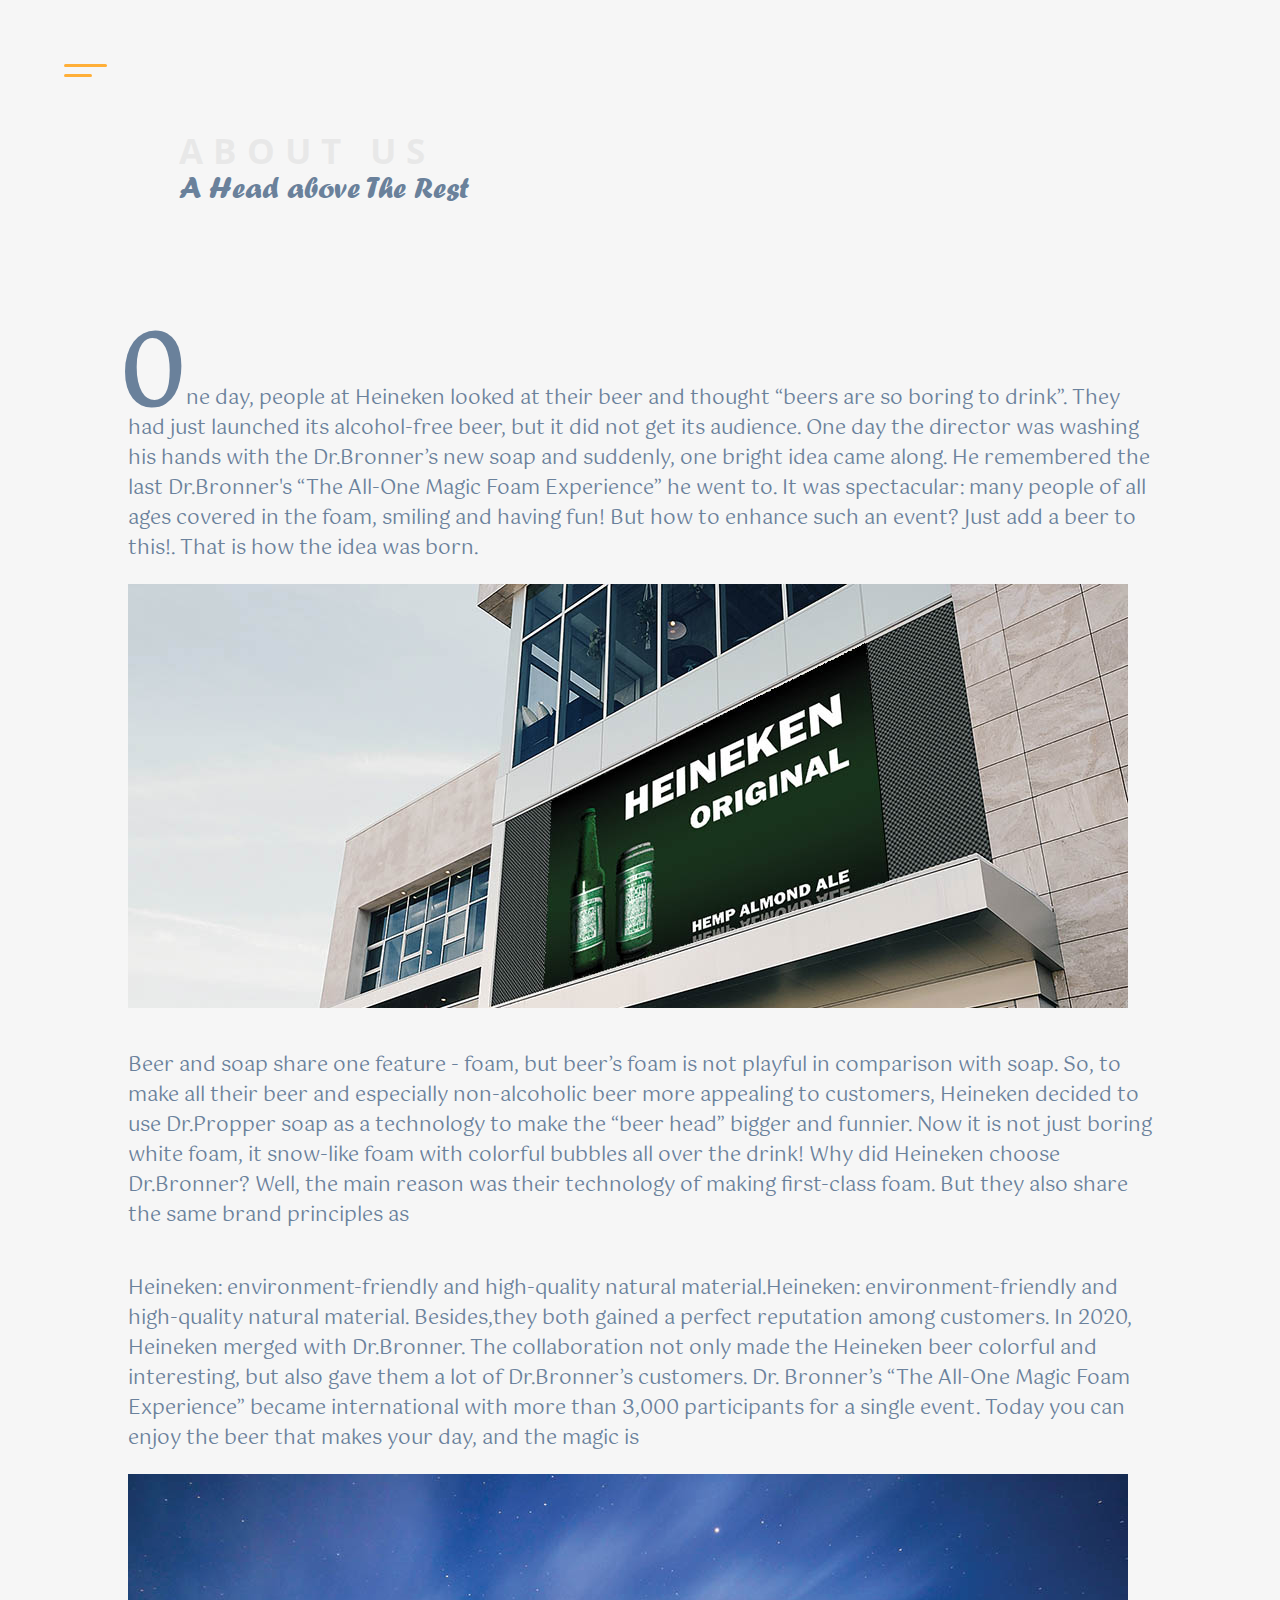
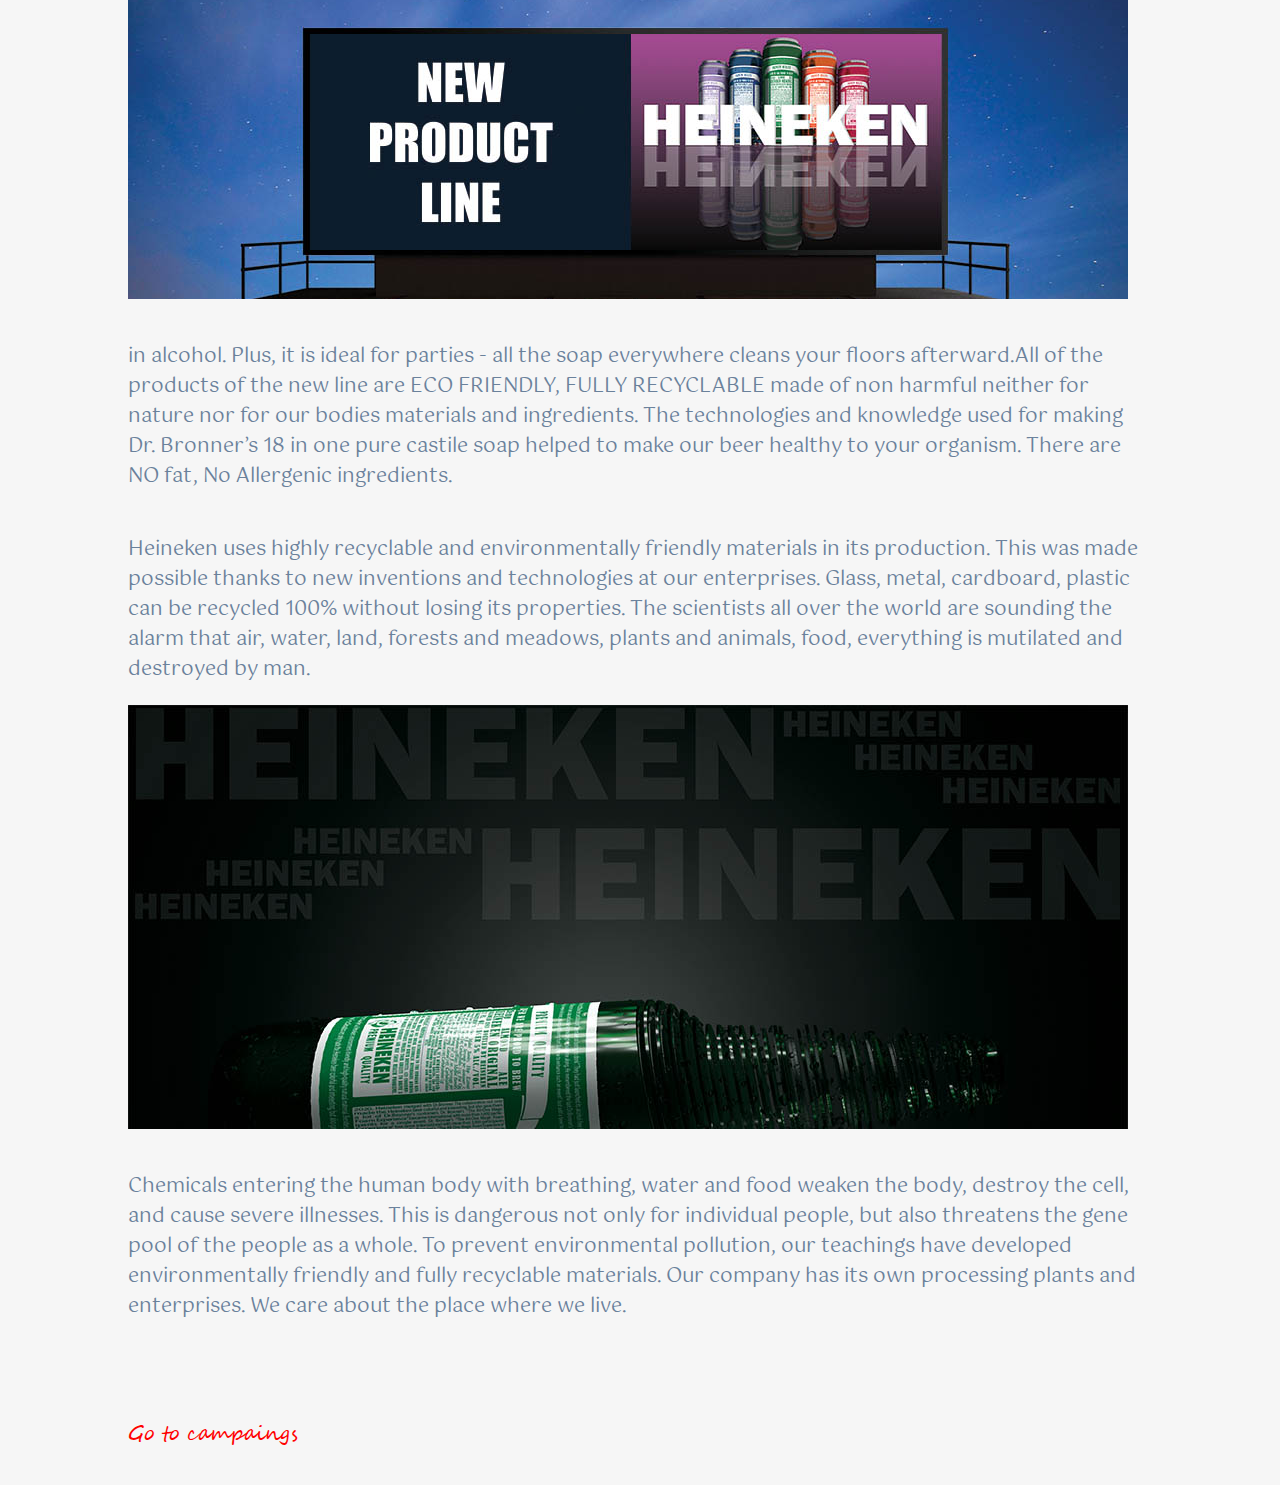
<file: about.html>
<!DOCTYPE html>
<html lang="en">
<head>
    <meta charset="utf-8">
    <meta http-equiv="x-ua-compatible" content="ie=edge">
    <meta name="viewport" content="width=device-width, initial-scale=1.0">
    <title>Heineken</title>
    <link href="css/reset.css" rel="stylesheet" type="text/css">
    <link rel="stylesheet" href="css/about.css">
    <link rel="stylesheet" href="css/menu.css">
    <link href="https://fonts.googleapis.com/css2?family=Martel:wght@200;400&amp;display=swap" rel="stylesheet">
  </head>
  <body>

    <section class="menu">
        <nav>
            <h2 class="hide">Navigation</h2>
            <ul>
              <li><a href="index.html">HOME</a></li>
              <li><a href="product_page.html">BEER</a></li>
              <li><a href="about.html">ABOUT</a></li>
              <li><a href="campaings.html">CAMPAINGS</a></li>
              <li><a href="contact.html">CONTACT</a></li>
            </ul>
          </nav>
      </section>

  <div id="menu">
      <svg xmlns="http://www.w3.org/2000/svg" width="53" height="13" viewBox="0 0 53 13">
              <line id="Line_1" data-name="Line 1" x2="40" transform="translate(1.5 1.5)" fill="none" stroke="#ffaf38" stroke-linecap="round" stroke-width="3"></line>
              <line id="Line_2" data-name="Line 2" x2="25" transform="translate(1.5 11.5)" fill="none" stroke="#ffaf38" stroke-linecap="round" stroke-width="3"></line>
      </svg>
  </div>

    <section class="slide two">
      <div class="article collections">
       <h2 class="ghosted"> About Us </h2>
        <p> A Head above The Rest </p>
      </div>

      <div class="text_block text_block_one">
        <p> <span>0</span>ne day, people at Heineken looked at their beer and thought “beers are so boring to drink”. They had just launched its alcohol-free beer, but it did not get its audience. One day the director was washing his hands with the Dr.Bronner’s new soap and suddenly, one bright idea came along. He remembered the last Dr.Bronner's “The All-One Magic Foam Experience” he went to. It was spectacular: many people of all ages covered in the foam, smiling and having fun! But how to enhance such an event? Just add a beer to this!. That is how the idea was born.</p>
      </div>

      <div class="art_img_wrapper"> <img src="img/office.jpg">
      </div>

      <div class="text_block text_block_two">
        <p style="
    /* padding: 23px 0; */
    padding-top: 23px;
">
        Beer and soap share one feature - foam, but beer’s foam is not playful in comparison with soap. So, to make all their beer and especially non-alcoholic beer more appealing to customers, Heineken decided to use Dr.Propper soap as a technology to make the “beer head” bigger and funnier. Now it is not just boring white foam, it snow-like foam with colorful bubbles all over the drink! Why did Heineken choose Dr.Bronner? Well, the main reason was their technology of making first-class foam. But they also share the same brand principles as  </p>
      </div><div class="text_block text_block_three">
        <p style="
    /* padding: 15px 0; */
    padding-top: 23px;
">
       Heineken: environment-friendly and high-quality natural material.Heineken: environment-friendly and high-quality natural material. Besides,they both gained a perfect reputation among customers. 
In 2020, Heineken merged with Dr.Bronner. The collaboration not only made the Heineken beer colorful and interesting, but also gave them a lot of Dr.Bronner’s customers. Dr. Bronner’s  “The All-One Magic Foam Experience” became international with more than 3,000 participants for a single event. 
Today you can enjoy the beer that makes your day, and the magic is </p>
      </div>

      <div class="image_two"> <img src="img/banner.jpg">
      </div>

      <div class="text_block text_block_four">
        <p style="
    /* padding: 15px 0; */
    padding-top: 23px;
">
        in alcohol. Plus, it is ideal for parties - all the soap everywhere cleans your floors afterward.All of the products of the new line are ECO FRIENDLY, FULLY RECYCLABLE made of non harmful neither for nature nor for our bodies materials and ingredients. The technologies and knowledge used for making Dr. Bronner’s 18 in one pure castile soap helped to make our beer healthy to your organism. There are NO fat,  No Allergenic ingredients. </p>
      </div>
      <div class="text_block text_block_five">
        <p style="
    /* padding: 15px 0; */
    padding-top: 23px;
">
        Heineken uses highly recyclable and environmentally friendly materials in its production.  This was made possible thanks to new inventions and technologies at our enterprises. Glass, metal, cardboard, plastic can be recycled 100% without losing its properties. The scientists all over the world are sounding the alarm that air, water, land, forests and meadows, plants and animals, food, everything is mutilated and destroyed by man.</p>
      </div>
      <div class="text_block text_block_six">
        <p style="
    /* padding: 15px 0; */
    padding-top: 23px;
">
        Chemicals entering the human body with breathing, water and food weaken the body, destroy the cell, and cause severe illnesses.  This is dangerous not only for individual people, but also threatens the gene pool of the people as a whole. To prevent environmental pollution, our teachings have developed environmentally friendly and fully recyclable materials.  Our company has its own processing plants and enterprises. We care about the place where we live. </p>
      </div>

      <div class="image_three"> <img src="img/mainPromoImg.jpg">
      </div>

      <div class="button"> <a href="campaings.html"> Go to campaings </a> </div>
    </section>

    <script src="js/menu.js"></script>
  

</body></html>
</file>
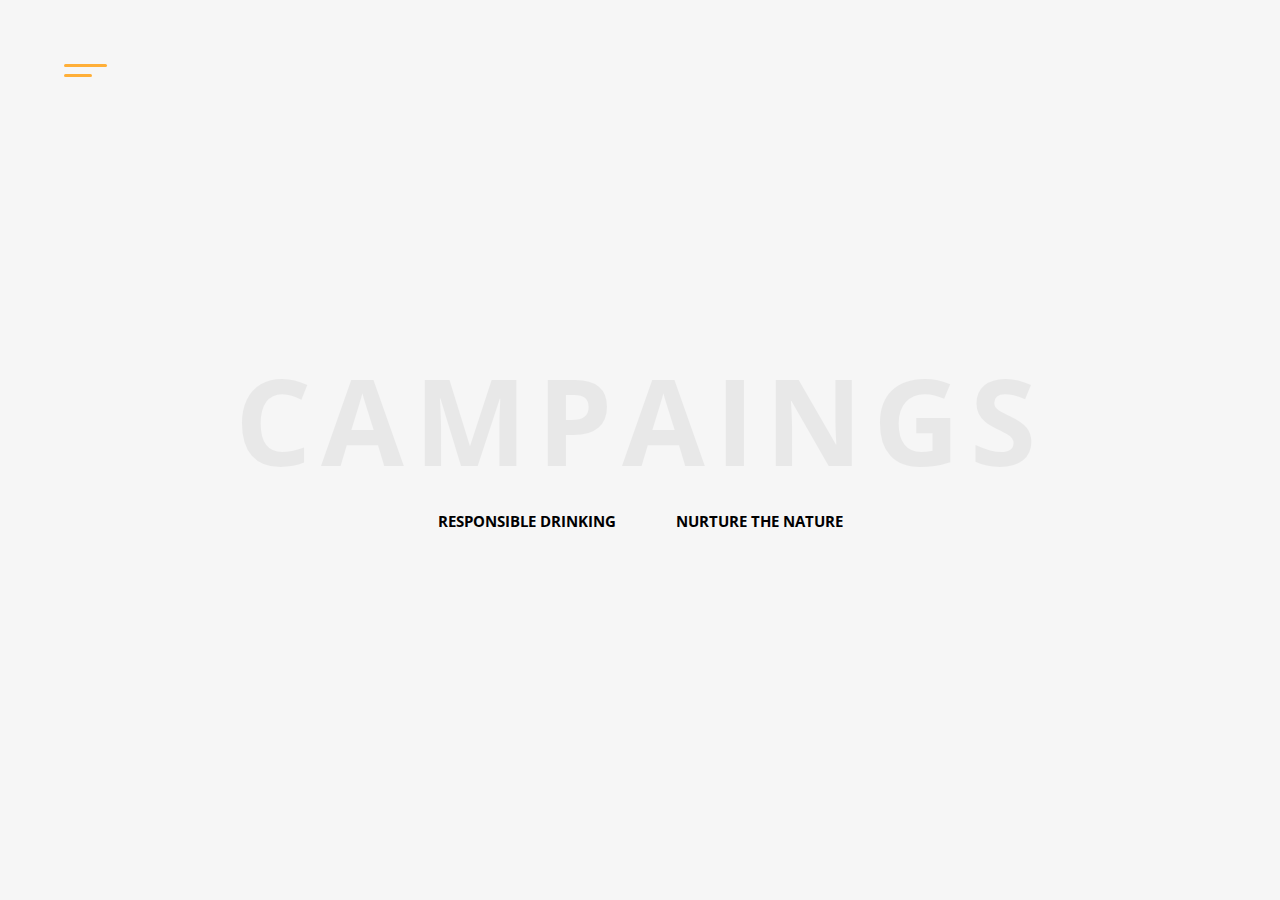
<file: campaings.html>
<!DOCTYPE html>
<html lang="en">
<head>
    <meta charset="utf-8">
    <meta http-equiv="x-ua-compatible" content="ie=edge">
    <meta name="viewport" content="width=device-width, initial-scale=1.0">
    <title>Heineken</title>
    <link href="css/reset.css" rel="stylesheet" type="text/css">
    <link rel="stylesheet" href="css/menu.css">
    <link rel="stylesheet" href="css/campaings.css">
    <link href="https://fonts.googleapis.com/css2?family=Martel:wght@200;400&amp;display=swap" rel="stylesheet">
  </head>
  <body>
<h2 class="hide">Campaings Page</h2>
    <section class="menu">
        <h2 class="hide">Menu</h2>
        <nav>
            <h2 class="hide">Navigation</h2>
            <ul>
              <li><a href="index.html">HOME</a></li>
              <li><a href="product_page.html">BEER</a></li>
              <li><a href="about.html">ABOUT</a></li>
              <li><a href="campaings.html">CAMPAINGS</a></li>
              <li><a href="contact.html">CONTACT</a></li>
            </ul>
          </nav>
      </section>

    <div id="menu">
        <svg xmlns="http://www.w3.org/2000/svg" width="53" height="13" viewBox="0 0 53 13">
                <line id="Line_1" data-name="Line 1" x2="40" transform="translate(1.5 1.5)" fill="none" stroke="#ffaf38" stroke-linecap="round" stroke-width="3"></line>
                <line id="Line_2" data-name="Line 2" x2="25" transform="translate(1.5 11.5)" fill="none" stroke="#ffaf38" stroke-linecap="round" stroke-width="3"></line>
        </svg>
    </div>

    <div id="mainContentWrapper">
    <section class="scroll slide one">
      <div class="article collections">
       <h2 class="ghosted"> Campaings </h2>
        <div class="campaings_links">
           <div class="button" data-camptype="drinkingCamp"> <a> Responsible Drinking</a> </div>
            <div class="button" data-camptype="natureCamp"> <a> Nurture the nature </a> </div>
        </div>
        <img class="follow" src="img/drinkingCamp.jpg" width="256px" height="256px">
      </div>
    </section>

    <section class="slide scroll two drinkingCamp " >
      <h2> NO HARM POLICY </h2>
      <div class="drinkingArticle col1">
        <p> Every person needs to know what to drink in accordance with the law.  In this case, there is a risk not only to friends and relatives, but also to yourself.  You need to know how to drink in response - you will need to prepare a plan, find out your norm. We believe that responsible alcohol drinking can be a meaningful part We provide consumers with information and tools to make an informed choice in </p>
      </div>
      <div class="drinkingArticle col2">
        <p> favor of alcohol consumption or refusalTo drink responsibly we advise you to to eat well. Bread with butter, nuts or oatmeal.  These products envelop the walls of the stomach and interfere with the absorption of alcohol.of a balanced lifestyle, and we encourage people to be responsible for the product.Do not mix drinks or lower degrees, It’s best to choose one familiar drink.  Exotic combinations  </p>
      </div>
      <div class="drinkingImageWrapper"><img src="img/drinkPolicy.jpg"></div>
      <div class="drinkingArticle col3">
        <p> of hot liquids may excite the imagination, but at the same time they have unpredictable effects.Do not drink carbonated liquids.Bubbles accelerate the delivery of alcohol to the brain.  Do not mix beer and champagne. It is better to stretch the pleasure!  </p>
      </div>
    </section>

    <section class="slide scroll three natureCamp">
            <h2 >LOVE THE NATURE </h2>
            <div class="natureArticle col3">
              <p>destroyed by man.  Chemicals entering the human body with breathing, water and food weaken the body, destroy the cell, and cause severe illnesses.  This is dangerous not only for individual people, but also threatens the gene pool of the people as a whole. To prevent environmental pollution, our teachings have developed environmentally friendly and fully recyclable materials. </p>
            </div>
            <div class="natureArticle col2">
              <p> Heineken uses highly recyclable and environmentally friendly materials in its production.  This was made possible thanks to new inventions and technologies at our enterprises. Glass, metal, cardboard, plastic can be recycled 100% without losing its properties. The scientists all over the world are sounding the alarm that air, water, land, forests and meadows, plants and animals,food, everything is mutilated and  </p>
            </div>
            <div class="natureImageWrapper"><img src="img/ecology_package.jpg"></div>
    </section>
  </div>

    <script src="js/menu.js"></script>
    <script src="js/campaings.js"></script>
  

</body></html>
</file>
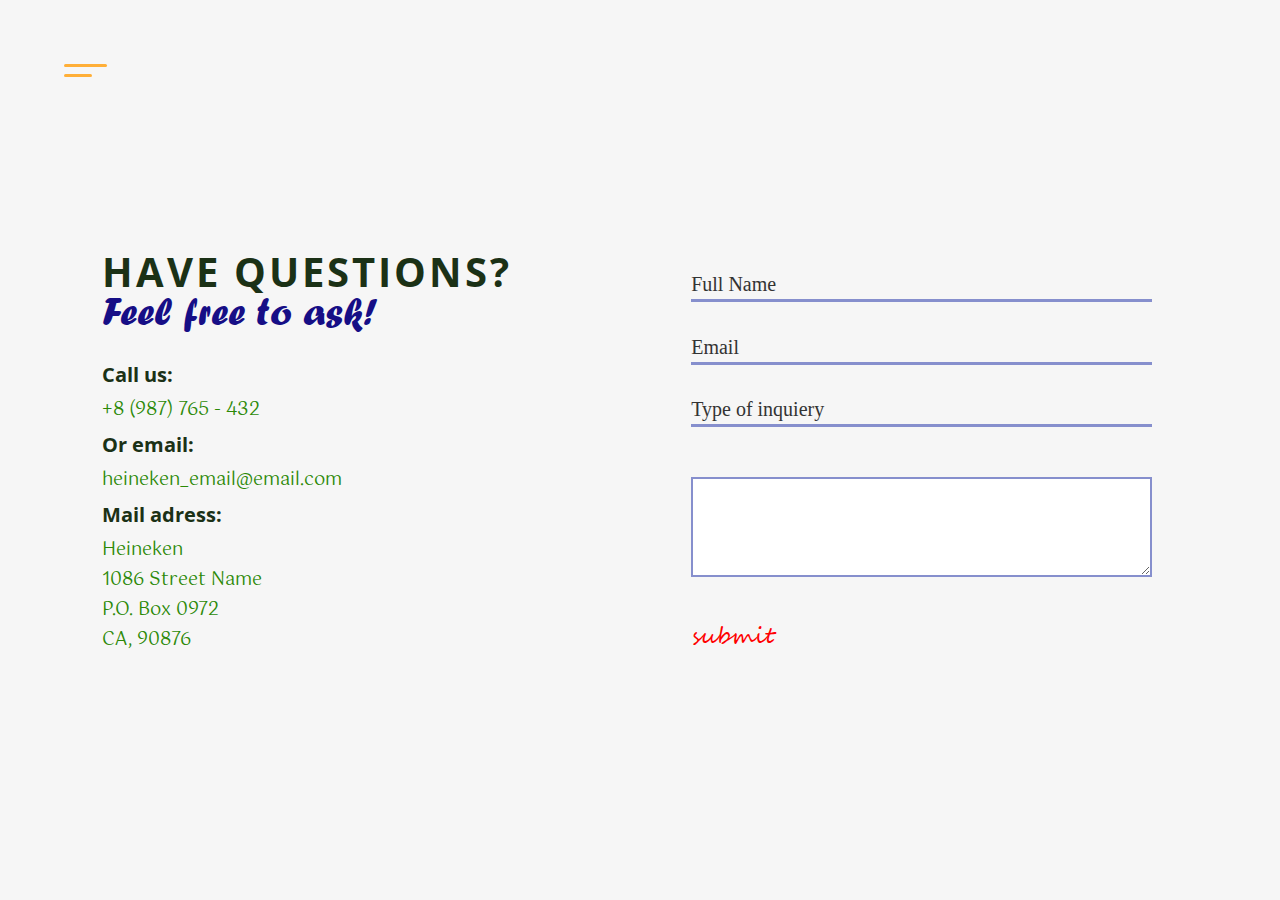
<file: contact.html>
<!DOCTYPE html>
<html lang="en">
<head>
    <meta charset="utf-8">
    <meta http-equiv="x-ua-compatible" content="ie=edge">
    <meta name="viewport" content="width=device-width, initial-scale=1.0">
    <title>Heineken</title>
    <link href="css/reset.css" rel="stylesheet" type="text/css">
    <link rel="stylesheet" href="css/menu.css">
    <link rel="stylesheet" href="css/contact.css">
    <link href="https://fonts.googleapis.com/css2?family=Martel:wght@200;400&amp;display=swap" rel="stylesheet">
  </head>
  <body>

    <h2 class="hide">Heineken - Contact Page</h2>
    <section class="menu">
      <h2 class="hide">Menu</h2>
        <nav>
            <h2 class="hide">Navigation</h2>
            <ul>
              <li><a href="index.html">HOME</a></li>
              <li><a href="product_page.html">BEER</a></li>
              <li><a href="about.html">ABOUT</a></li>
              <li><a href="campaings.html">CAMPAINGS</a></li>
              <li><a href="contact.html">CONTACT</a></li>
            </ul>
          </nav>
      </section>

    <div id="menu">
        <svg xmlns="http://www.w3.org/2000/svg" width="53" height="13" viewBox="0 0 53 13">
                <line id="Line_1" data-name="Line 1" x2="40" transform="translate(1.5 1.5)" fill="none" stroke="#ffaf38" stroke-linecap="round" stroke-width="3"></line>
                <line id="Line_2" data-name="Line 2" x2="25" transform="translate(1.5 11.5)" fill="none" stroke="#ffaf38" stroke-linecap="round" stroke-width="3"></line>
        </svg>
    </div>

    <section class="slide one">
      <div class="article collections">
        <h2 class="hide">Contact Information</h2>
         <section id="info-container">
                  <h2>Have questions?</h2>
                  <p>Feel free to ask!</p>
                  <div class="info-img"></div>
                  <div class="info-text">
                      <h3>Call us:</h3> <h4>+8 (987) 765 - 432</h4>
                      <h3>Or email:</h3> <h4>heineken_email@email.com</h4>
                      <h3>Mail adress:</h3> <h4>Heineken<br>
                                                1086 Street Name<br>
                                                P.O. Box 0972<br>
                                                CA, 90876</h4>   
              </div>
              </section>
      </div>

      <div class="art_img_wrapper">
        <section id="form-container">
            
            
        
        <div class="form">
          <h2 class="hide">Contact Form</h2>
                <input type="text" name="name" autocomplete="off" required="">
                <label class="label-name">
                    <span class="content-name">Full Name</span>
                </label>
            </div><div class="form">
                <input type="text" name="name" autocomplete="off" required="">
                <label class="label-name">
                    <span class="content-name">Email</span>
                </label>
            </div><div class="form">
                <input type="text" name="name" autocomplete="off" required="">
                <label class="label-name">
                    <span class="content-name">Type of inquiery</span>
                </label>
            </div>

        <textarea name="Your message">              </textarea>

        <div class="button"><a href="#">submit<!--</div--></a></div>
        </section>
      </div>
    </section>

    <script src="js/menu.js"></script>
  

</body></html>
</file>
<file: css/about.css>
/*Utility Class*/

.hide
{
    display: none;
}

/* General rules - scales images, videos to size of container */
img, embed, object, video {
  /* max-height: 100%; */
  max-width: 100%;
  }

html {
  box-sizing: border-box; }

*,
*::before,
*::after {
  box-sizing: border-box; }

/*Fix for scaling of images IE*/
img {
  -ms-interpolation-mode: bicubic; }


/*General Rules for Elements*/

body
{
    font-family: 'Futura Std', Helvetica, Arial, sans-serif;
    background-color: #F6F6F6;
    margin: 0;
    padding: 0;
    font-size: 100%;
}

.nana{
    background: #F6F6F6;
    z-index: 2222;
    width: 100%;
    height: 100%;
}
a 
{ 
  color:#000; 
  text-decoration: none; 
  outline:0; 
  transition:all .1s linear 0s;
}

h2, h3
{
    font-family: 'Open Sans', Helvetica, Arial, sans-serif;
    color: #1B3116;
    font-weight: bolder;
}

p{
    font-family: 'Gotu', Helvetica, Arial, sans-serif;
    color: #6A819B;
    font-size: 16px;
}

.text_block_one span{
  font-weight: bolder;
  font-size: 5em;
  margin-left: -8px;
  /* margin-top: 40px; */
}
.button a{
    font-family: Segoe Script, 'Gotu', serif;
    color: red;
    font-size: 20px;
}
.article.collections p{
  font-family: Forte, Segoe Script, 'Gotu', serif;
  font-size: 30px;
  line-height: 40px;
}


.slide{
    background: #F6F6F6;
}
/* MENU LOGO AND PAGE COUNTER */
#fixedStructure{
    width: 100vw;
    height: 100vh;

    display: grid;
    grid-template-columns: 3% auto 3%;
    grid-template-rows: 5% auto 5%;

    z-index:9999;
    position: absolute;
    pointer-events: none;
    top:0;
    left: 0;
}

#Logo{
  grid-column:2;
  grid-row:2;
  align-self:end;
  justify-self: end;
  font-family: Futura;
  text-transform: uppercase;
  font-size: 16px;
}

#menu{
  grid-column:2;
  grid-row:2;
}

/*PAGE COUNTER*/


.text_block{
  grid-row: 6/7;
  grid-column: 2/5;
}



/*MOBILE SLIDE*/
.slide{
    /* overflow: hidden; */
    display: grid;
    grid-template-columns: 10% 1fr 10%;
    grid-template-rows:

    2%  auto 2% auto minmax(100px, 500px) 
    repeat(2, auto) minmax(100px, 500px) 
    repeat(2, auto) minmax(100px, 500px) 
    auto 2% 2%;

    grid-row-gap: 20px;
}
.text_block p{
  font-size: 20px;
  line-height: 30px;
}
.text_block_one{
    grid-column: 2/3;
    grid-row: 4/5;
  }
  .art_img_wrapper{
    grid-column:2;
    grid-row:5/6;
    background-size: cover;
    background-position: center;
    position: relative;
    overflow: hidden;
}

  .text_block_two{
    grid-column: 2/3;
    grid-row: 6/7;
  }
  .text_block_three{
    grid-column: 2/3;
    grid-row: 7/8;
  }
  .image_two{
  overflow: h;
  background-blend-mode: overlay;
  grid-column:2;
  grid-row:8/9;
  background-size: cover;
  overflow: hidden;
}
  .text_block_four{
    grid-column: 2/3;
    grid-row: 9/10;
  }
  .text_block_five{
    grid-column: 2/3;
    grid-row: 10/11;
  }
  .image_three{
  grid-column:2;
  grid-row:11/12;
  background-size: cover;
  background-position: center;
  position: relative;
  overflow: hidden;
}
  .text_block_six{
    grid-column: 2/3;
    grid-row: 12/13;
  }
  .button{
    grid-column: 2/3;
    grid-row: 14/15;
  }
img{
  object-fit: cover;
}
.watercolor_background{
    grid-column:2;
    grid-row:1/5;
    background: url("../img/splash.png");
    background-position: center;
    background-size: cover;
}
.bottles{
    display: none;
    position: absolute;
}
.article{
    grid-column:2;
    grid-row:2/3;

    display: flex;
    flex-direction: column;
    justify-content: space-around;
    padding: 5%;
    z-index: 999;
}
.article.collections h2{
    /* text-transform: uppercase; */
    /* letter-spacing: 3px; */
    /* font-size: 60px; */
}
.article p{
    font-size: 30px;
    line-height: 20px;
}

.location{
    padding: 5% 0;
}

.article.locations p:first-child{
    font-family: Forte;
    font-size: 28px;
}
h2.heading{
    display: none;
}

.ghosted{
  font-family: 'OpenSans', Helvetica, Arial, sans-serif;
  font-size: 35px;
  /* grid-column: 2; */
  /* grid-row: 2; */
  /* display: inline-block; */
  opacity: 0.05;
  letter-spacing: 10px;
  color: black;
  text-transform: uppercase;
}
@media screen and(min-width: 728px){
}

@media screen and (min-width: 1300px) {
  .ghosted{
    font-size: 170px;
    /* grid-column: 2/10; */
  }
  .image_two, .image_three{
    display: none;
  }
  .button{
    grid-column: 3/4;grid-row: 6;text-align: center;padding-top: 20%;
  }
  .text_block_one{
    grid-column: 2/3;
    grid-row: 3/4;
  }
  .text_block_two{
    grid-column: 3/4;
    grid-row: 3/4;
  }
  .text_block_three{
    grid-column: 4/5;
    grid-row: 3/4;
  }
  .text_block_four{
    grid-column: 2/3;
    grid-row: 5/6;
  }
  .text_block_five{
    grid-column: 3/4;
    grid-row: 5/6;
  }
  .text_block_six{
    grid-column: 4/5;
    grid-row: 5/6;
  }
    .slide{
        display: grid;
        grid-template-columns: 15% minmax(250px,400px) minmax(250px,400px) minmax(250px,400px)15%;
        grid-template-rows: 5% minmax(100px, 400px) auto  minmax(100px, 700px) 1fr 10%;
        grid-row-gap: 50px;
        grid-column-gap: 20px;
    }
    .slide.two, .slide.three h2{
        font-size: 35px;
    }
    .article.collections p{
      font-size: 40px;
    }
    .article{
        display: flex;
        flex-direction: column;
        justify-content: space-around;
        padding: 90px 0;
    }
    .article.collections, .article.locations{
        grid-column: 1/9;
        grid-row: 2/3;
        text-align: center;
    }
    .article.about{
        grid-column: 4;
        grid-row: 3/4 ;
    }
    .article.locations{
        padding: 110px 60px 0px 60px;
    }
    .two .art_img_wrapper, .four .art_img_wrapper{
        grid-column: 2/5;
        grid-row: 4/5;
    }
    .three .art_img_wrapper{
        grid-column: 2;
        grid-row: 3/4 ;
    }
    .two .watercolor_background, .four .watercolor_background{
        grid-column:3/6;
        grid-row:1/6;
    }
    .three .watercolor_background{
        grid-column:1/4;
        grid-row:1/6;
    }
    .bottles{
        display: block;
        width: 85%;
        bottom: -20%;
        left: -35%;
    }

    p{
        font-size: 20px;
        line-height: 25px;
    }

}
</file>
<file: css/menu.css>
/*Fonts*/
@font-face {
font-family: 'Futura Std';
src: url('../fonts/Futura Std Extra Bold.ttf');
font-weight: normal;
font-style: normal;
}

@font-face {
font-family: 'Gotu';
src: url('../fonts/Gotu-Regular.ttf');
font-weight: normal;
font-style: normal;
}
@font-face {
font-family: 'OpenSans';
src: url('../fonts/OpenSans-Bold.ttf');
font-weight: normal;
font-style: normal;
}

@font-face {
font-family: 'Forte';
src: url('../fonts/FORTE.TTF');
font-weight: normal;
font-style: normal;
}
@font-face {
font-family: 'Segoe Script';
src: url('../fonts/segoesc.ttf');
font-weight: normal;
font-style: normal;
}

#menu{
  z-index: 99999999;
  position: absolute;
  margin: 5% 5%;
  cursor: pointer;
}
.menu nav{
  position: absolute;
  top: 0;
  left: 0;
  width: 100vw;
  height: 100vh;
  background: #0F2971;
  z-index: 9999;
  display: flex;
  flex-direction: column; 
  justify-content: space-between;
  color: #8F8F78;
  align-content:center;
  transition: all 2s 0.3s;
  padding: 50px;

  transform: translateY(-100vh);
}
.menu nav ul{
  align-self:center;
  justify-self:center;
  margin: auto;
}
nav.opened-menu{
  transition: all 1s;
  transform: translateY(0);
  z-index: 9999999;
}
.menu nav ul li{
  text-align: center;
  font-family: 'OpenSans', Poppins, Roboto, sans-serif;
  font-size: 30px;
  letter-spacing: 3px;
  padding: 10px;
}
.menu nav ul li a{
  color: #FFAF38;
}
.menu nav ul li a:hover{
  color: #FEFEFE;
}

@media screen and (min-width: 1024px) {
  .menu nav{
    width: 40vw;
    height: 100vh;
    transform: translateX(-40vw);
  }
  .menu nav ul li{
    font-size: 40px;
    margin: 0.5em;
  }
  nav.opened-menu{
    transition: all 1s;
    transform: translateX(0);
  }
}
.button a:hover{
  color: blue;
}
</file>
<file: css/campaings.css>
/*Utility Class*/

.hide
{
    display: none;
}
.slide.two h2, .slide.three h2{
  grid-column: 2;
  grid-row: 2/3;
  font-size: 44px;
}
#mainContentWrapper{
  /* width: 100vw; */
  /* height:100%; */
  /* display: flex; */
  /* flex-direction:column; */
  /* padding: 60px 0; */
}
.campaings_links{
  display: flex;
  flex-direction: column;
  align-self: center;
}
.campaings_links div{
  margin: 10px 20px;
}
.drinkingArticle.col3, .natureArticle.col3{
    grid-column: 2;
    grid-row: 6/7;
}
.drinkingArticle.col2, .natureArticle.col2{
    grid-column: 2;
    grid-row: 4/5;
}
.drinkingArticle.col1, .natureArticle.col1 {
    grid-column: 2;
    grid-row: 3/4;
}
.drinkingImageWrapper, .natureImageWrapper {
  grid-column: 2;
  grid-row: 5/6;
}


/* General rules - scales images, videos to size of container */
img, embed, object, video {
   max-width: 100%; 
  }

html {
  box-sizing: border-box; }

*,
*::before,
*::after {
  box-sizing: border-box; }

/*Fix for scaling of images IE*/
img {
  -ms-interpolation-mode: bicubic; }

/*Fonts*/

@font-face {
font-family: 'Futura Std';
src: url('../fonts/Futura Std Extra Bold.ttf');
font-weight: normal;
font-style: normal;
}

@font-face {
font-family: 'Gotu';
src: url('../fonts/Gotu-Regular.ttf');
font-weight: normal;
font-style: normal;
}

/*General Rules for Elements*/

body
{
    font-family: 'Futura Std', Helvetica, Arial, sans-serif;
    /* background-color: #F6F6F6; */
    margin: 0;
    padding: 0;
    font-size: 100%;
}

.nana{
    background: #F6F6F6;
    z-index: 2222;
    width: 100%;
    height: 100%;
}
a 
{
  color:#000;
  text-decoration: none;
  outline:0;
  transition:all .1s linear 0s;
}

h2, h3
{
    font-family: 'OpenSans', Helvetica, Arial, sans-serif;
    color: #d2c523;
    font-weight: bolder;
}

p{
    font-family: 'Gotu', Times New Roman, serif;
    color: #6A819B;
    font-size: 16px;
}
.follow{
  position: absolute;
  background-color: black;
  display: none;
}
.text_block_one span{
  font-weight: bolder;
  font-size: 5em;
  margin-left: -8px;
  /* margin-top: 40px; */
}
.button a{
    font-family: 'OpenSans', Helvetica, Arial, sans-serif;
    font-size: 15px;
    font-weight: bold;
    text-transform: uppercase;
    padding: 10px;
    cursor: pointer;
    /* text-align: center; */
}
.button a:hover{
  color: gold;
}
.article.collections p{
  font-family: 'Forte';
  font-size: 30px;
  line-height: 40px;
}


.slide{
    background: #F6F6F6;
    /* width: 100vw; */
    /* height: 100vh; */
}
.one{
  z-index: 1;
}
.slide.two, .slide.three{
  /* position: absolute; */
  top: 0;
  left: 0;
  /* transform: translateY(300vh); */
  transition: all 3s;
  z-index: 9999;
  display: grid;
  grid-template-columns: 10% 1fr 10%;
  grid-template-rows: 2% auto  repeat(2, auto) auto auto auto 50%;
  grid-row-gap: 20px;
  width: 100%;
}
.two{
  z-index: 3;
  background: black;
}
.three{
  z-index: 4;
  background: black;
}
/* MENU LOGO AND PAGE COUNTER */
#fixedStructure{
    width: 100vw;
    height: 100vh;

    display: grid;
    grid-template-columns: 3% auto 3%;
    grid-template-rows: 5% auto 5%;

    z-index:9999;
    position: absolute;
    pointer-events: none;
    top:0;
    left: 0;
}

#Logo{
  grid-column:2;
  grid-row:2;
  align-self:end;
  justify-self: end;
  font-family: Futura;
  text-transform: uppercase;
  font-size: 16px;
}

#menu{
  grid-column:2;
  grid-row:2;
}

/*PAGE COUNTER*/


.text_block{
  grid-row: 6/7;
  grid-column: 2/5;
}



/*MOBILE SLIDE*/
.slide.one{
    /* overflow: hidden; */
    display: grid;
    grid-template-columns: 10% 1fr 10%;
    grid-template-rows: 5% 1fr 5%;
    /* grid-row-gap: 20px; */
}
.text_block p{
  font-size: 20px;
  line-height: 30px;
}
.text_block_one{
    grid-column: 2/3;
    grid-row: 4/5;
  }
  .art_img_wrapper{
    grid-column:2;
    grid-row:5/6;
    background-size: cover;
    background-position: center;
    position: relative;
    overflow: hidden;
}

  .text_block_two{
    grid-column: 2/3;
    grid-row: 6/7;
  }
  .text_block_three{
    grid-column: 2/3;
    grid-row: 7/8;
  }
  .image_two{
  overflow: h;
  background-blend-mode: overlay;
  grid-column:2;
  grid-row:8/9;
  background-size: cover;
  overflow: hidden;
}
  .text_block_four{
    grid-column: 2/3;
    grid-row: 9/10;
  }
  .text_block_five{
    grid-column: 2/3;
    grid-row: 10/11;
  }
  .image_three{
  grid-column:2;
  grid-row:11/12;
  background-size: cover;
  background-position: center;
  position: relative;
  overflow: hidden;
}
  .text_block_six{
    grid-column: 2/3;
    grid-row: 12/13;
  }
  .button{
    grid-column: 2/3;
    grid-row: 14/15;
  }
img{
  object-fit: cover;
}
.watercolor_background{
    grid-column:2;
    grid-row:1/5;
    background: url("../img/splash.png");
    background-position: center;
    background-size: cover;
}
.bottles{
    display: none;
    position: absolute;
}
.article{
    grid-column:2;
    grid-row:2/3;
    display: flex;
    flex-direction: column;
    justify-content: space-around;
    /* padding: 5%; */
    z-index: 999;
}
.article.collections h2{
    text-transform: uppercase;
    /* letter-spacing: 3px; */
    /* font-size: 60px; */
    text-align: center;
}
.article p{
    font-size: 30px;
    line-height: 20px;
}
.ghosted{
  font-family: 'OpenSans', Helvetica, Arial, sans-serif;
  font-size: 35px;
  grid-column: 2;
  grid-row: 2;
  display: inline-block;
  opacity: 1;
  letter-spacing: 10px;
  color: black;
  text-transform: uppercase;
  padding: 50px;
}

.slide.one{
  transition: all 2s;
}
.transition{
  transition: all 1.5s ease;
}

.move{
  transition: all 1.5s ease;
  transform: translateY(-100vh);
  background-position: top;
  opacity: 1;
}
.location{
    padding: 5% 0;
}

.article.locations p:first-child{
    font-family: Forte;
    font-size: 28px;
}
h2.heading{
    display: none;
}
.slide.two.showSlide, .slide.three.showSlide {
  transform: translateY(0);
}
.slide.two.active, .slide.three.active{
  transition: all 2s ease;
  transform: translateY(0);
  opacity: 1;
  text-align: justify;
}
.drinkingArticle{
  text-align: justify;
  /* font-size: 14px; */
}
.slide.one{
  display: grid;
  grid-template-rows: 5% 1fr 5%;
  grid-template-columns: 5% 1fr 5%;
}

p{
  line-height:25px;
  font-size: 20px;
}
.campaings_links{
  display: none;
}
@media screen and (min-width: 768px){
  .ghosted{
    font-size: 100px;
  }
}
@media screen and (min-width: 1024px) {
  .ghosted{
    opacity: 0.05;
    padding: 0;
    font-size: 120px;
  }
  .campaings_links{
  display: flex;
}
  img{
  max-width: 100%;
  max-height: 100%;
}
  .slide{
    width: 100vw;
    height:100vh;
  }
  #mainContentWrapper{
  width: 100vw;
  height: 100vh;
  overflow: hidden;
  scrollbar-width: none;
  -ms-overflow-style:none;
  position: absolute;
  display: block;
  /* display: flex; */
  /* align-items: center; */
  /* align-content: center; */
  /* justify-content: center; */
}  
.slide.two{
    display: grid;
    grid-template-columns: 10%  2fr 2fr  10%;
    grid-template-rows: 1fr 150px min-content min-content 1fr;
    grid-column-gap: 30px;
    grid-row-gap: 5px;
    transform: translateY(300vh);
    position:absolute;
  }
  .slide.three{
    display: grid;
    grid-template-columns: 10%  1fr 1fr  10%;
    grid-template-rows: 1fr 150px min-content min-content 1fr;
    grid-column-gap: 30px;
    grid-row-gap: 5px;
    transform: translateY(300vh);
    position:absolute;
    height: 100vh;
  } 
  .campaings_links{
    flex-direction: row;
  }
  .slide.two h2, .slide.three h2{
    grid-column:2/5;
    grid-row:2/3;
    font-size: 70px;
  }
  .drinkingArticle.col1{
    grid-column: 2;
    grid-row: 3/4;
    overflow: hidden;
    /* align-self: end; */
  }
  .drinkingArticle.col2{
    grid-column: 2;
    grid-row: 4/5;
    overflow:hidden;
    /* align-self: end; */
  }
  .drinkingArticle.col3{
    grid-column: 3;
    grid-row: 4/5;
    overflow:hidden;
    /* align-self: end; */
  }
  .drinkingImageWrapper{
    grid-column: 3;
    grid-row: 3/4;
    overflow:hidden;
  }



  .natureArticle.col1{
    grid-column: 3;
    grid-row:4/5;
    overflow: hidden;
    /* align-self: end; */
  }
  .natureArticle.col2{
    grid-column: 3;
    grid-row: 3/4;
    overflow:hidden;
    /* align-self: end; */
  }
  .natureArticle.col3{
    grid-column: 3;
    grid-row: 4/5;
    overflow:hidden;
    /* align-self: end; */
  }
  .natureImageWrapper{
    grid-column:2;
    grid-row: 3/5;
    overflow:hidden;
  }
  .image_two, .image_three{
    display: none;
  }
  .button{
    /* grid-column: 3/4; */
    /* grid-row: 6; */
    /* text-align: center; */
    padding-top: 5%;
  }
  .text_block_one{
    grid-column: 2/3;
    grid-row: 3/4;
  }
  .text_block_two{
    grid-column: 3/4;
    grid-row: 3/4;
  }
  .text_block_three{
    grid-column: 4/5;
    grid-row: 3/4;
  }
  .text_block_four{
    grid-column: 2/3;
    grid-row: 5/6;
  }
  .text_block_five{
    grid-column: 3/4;
    grid-row: 5/6;
  }
  .text_block_six{
    grid-column: 4/5;
    grid-row: 5/6;
  }
    .slide.one{
        display: grid;
        grid-template-columns: 5% 1fr 5%;
        grid-template-rows: 5% 1fr 5%;
        /* grid-row-gap: 50px; */
        /* grid-column-gap: 20px; */
    }
    .slide.two, .slide.three h2{
        /* font-size: 35px; */
    }
    .article.collections p{
      font-size: 40px;
    }
    .article{
        display: flex;
        flex-direction: column;
        justify-content: space-around;
        padding: 90px 0;
    }
    .article.collections, .article.locations{
        grid-column: 2;
        grid-row: 2/3;
        text-align: center;
        align-self: center;
    }
    .article.about{
        grid-column: 4;
        grid-row: 3/4 ;
    }
    .article.locations{
        padding: 110px 60px 0px 60px;
    }
    .two .art_img_wrapper, .four .art_img_wrapper{
        grid-column: 2/5;
        grid-row: 4/5;
    }
    .three .art_img_wrapper{
        grid-column: 2;
        grid-row: 3/4 ;
    }
    .two .watercolor_background, .four .watercolor_background{
        grid-column:3/6;
        grid-row:1/6;
    }
    .three .watercolor_background{
        grid-column:1/4;
        grid-row:1/6;
    }
    .bottles{
        display: block;
        width: 85%;
        bottom: -20%;
        left: -35%;
    }

    p{
        font-size: 16px;
        line-height: 25px;
        /* align-self: end; */
        /* justify-self: end; */
    }

}

@media screen and (min-width: 1328px) {
  .slide{
    width: 100vw;
    height:100vh;
  }
  #mainContentWrapper{
  width: 100vw;
  height: 100vh;
  overflow: hidden;
  scrollbar-width: none;
  -ms-overflow-style:none;
  position: absolute;
  display: block;
}  
.slide.two{
    display: grid;
    grid-template-columns: 10% 1fr 1fr 2fr  10%;
    grid-template-rows: 10% 1fr 2fr 1fr 10%;
    grid-column-gap: 30px;
    grid-row-gap: 30px;
    transform: translateY(300vh);
    position:absolute;
  }
  .slide.three{
    display: grid;
    grid-template-columns: 10% 2fr 1fr 1fr  10%;
    grid-template-rows: 10% 1fr 2fr 1fr 10%;
    grid-column-gap: 30px;
    grid-row-gap: 5px;
    transform: translateY(300vh);
    position:absolute;
  } 
  .ghosted{
    font-size: 170px;
  }
  .campaings_links{
    flex-direction: row;
  }
  .slide.two h2, .slide.three h2{
    grid-column:2/5;
    grid-row:2/3;
    font-size: 100px;
  }
  .drinkingArticle.col1{
    grid-column: 2;
    grid-row:3/5;
    overflow: hidden;
  }
  .drinkingArticle.col2{
    grid-column: 3;
    grid-row:3/5;
  }
  .drinkingArticle.col3{
    grid-column: 4;
    grid-row: 4/5;
    overflow:hidden;
  }
  .drinkingImageWrapper{
    grid-column:4;
    grid-row: 3/4;
    overflow:hidden;
  }



  .natureArticle.col1{
    grid-column: 4;
    grid-row: 3/4;
    overflow: hidden;
  }
  .natureArticle.col2{
    grid-column: 3;
    grid-row:3/5;
    overflow:hidden;
  }
  .natureArticle.col3{
    grid-column: 4;
    grid-row: 3/5;
    overflow:hidden;
    align-self: start;
  }
  .natureImageWrapper{
    grid-column:2;
    grid-row: 3/5;
    overflow:hidden;
  }
  .image_two, .image_three{
    display: none;
  }
  .button{
    /* grid-column: 3/4; */
    /* grid-row: 6; */
    /* text-align: center; */
    padding-top: 5%;
  }
  .text_block_one{
    grid-column: 2/3;
    grid-row: 3/4;
  }
  .text_block_two{
    grid-column: 3/4;
    grid-row: 3/4;
  }
  .text_block_three{
    grid-column: 4/5;
    grid-row: 3/4;
  }
  .text_block_four{
    grid-column: 2/3;
    grid-row: 5/6;
  }
  .text_block_five{
    grid-column: 3/4;
    grid-row: 5/6;
  }
  .text_block_six{
    grid-column: 4/5;
    grid-row: 5/6;
  }
    .slide.one{
        display: grid;
        grid-template-columns: 5% 1fr 5%;
        grid-template-rows: 5% 1fr 5%;
    }
    .article.collections p{
      font-size: 40px;
    }
    .article{
        display: flex;
        flex-direction: column;
        justify-content: space-around;
        padding: 90px 0;
    }
    .article.collections, .article.locations{
        grid-column: 2;
        grid-row: 2/3;
        text-align: center;
        align-self: center;
    }
    .article.about{
        grid-column: 4;
        grid-row: 3/4 ;
    }
    .article.locations{
        padding: 110px 60px 0px 60px;
    }
    .two .art_img_wrapper, .four .art_img_wrapper{
        grid-column: 2/5;
        grid-row: 4/5;
    }
    .three .art_img_wrapper{
        grid-column: 2;
        grid-row: 3/4 ;
    }
    .two .watercolor_background, .four .watercolor_background{
        grid-column:3/6;
        grid-row:1/6;
    }
    .three .watercolor_background{
        grid-column:1/4;
        grid-row:1/6;
    }
    .bottles{
        display: block;
        width: 85%;
        bottom: -20%;
        left: -35%;
    }

    p{
        font-size: 20px;
        line-height: 25px;
    }
    .button a{
      font-size: 40px;
    }

}

@media screen and (min-width: 1328px) {
    .article.collections h2{
        /* font-size: 100px; */
    }
  }
</file>
<file: css/contact.css>
/*Utility Class*/

.hide
{
    display: none;
}

/* General rules - scales images, videos to size of container */
img, embed, object, video {
  max-width: 100%; }

html {
  box-sizing: border-box; }

*,
*::before,
*::after {
  box-sizing: border-box; }

/*Fix for scaling of images IE*/
img {
  -ms-interpolation-mode: bicubic; }


/*General Rules for Elements*/

body
{
    font-family: 'Futura Std', Helvetica, Arial, sans-serif;
    background-color: #fff;
    margin: 0;
    padding: 0;
    font-size: 100%;
}

a 
{ 
  color:#000; 
  text-decoration: none; 
  outline:0; 
  transition:all .1s linear 0s;
}

h2, h3
{
    font-family: 'OpenSans', Helvetica, Arial, sans-serif;
    color: #1B3116;
    font-weight: bolder;
}

p{
    font-family: 'Gotu', Helvetica, Arial, sans-serif;
    color: #6A819B;
}

.button a{
    font-family: Segoe Script;
    color: red;
    font-size: 22px;
}


.slide{
    width: 100vw;
    height: 100vh;
    background: #F6F6F6;
}
/*MOBILE SLIDE*/
.slide{
    display: grid;
    grid-template-columns: 5% minmax(100px, 600px) 5%;
    grid-template-rows: 5% minmax(500px, 1000px) 5% minmax(500px, 1000px) 5%;
    overflow-x: hidden;
}
.art_img_wrapper{
    grid-column:2;
    grid-row:4/5;
    /* background: url("../img/image1.png"); */
    background-size: cover;
    background-position: center;
    position: relative;
    padding: 5%;
    padding-bottom: 20%;
}
.watercolor_background{
    grid-column:2;
    grid-row:1/5;
    background: url("../img/splash.png");
    background-position: center;
    background-size: cover;
}
.bottles{
    display: none;
    position: absolute;
}
.article{
    grid-column:2;
    grid-row:2/3;
    /* display: flex; */
    /* flex-direction: column; */
    /* justify-content: center; */
    padding: 5%;
    /* z-index: 999; */
}
.article h2{
    font-size: 30px;
    text-transform: uppercase; 
    letter-spacing: 3px;
}
.article p{
    font-size: 14px;
    line-height: 20px;
}


/******/
.info-container{
    height: 100%;
    display: flex;
    flex-direction: column;
    justify-content: space-between;
}
#info-container p{
    font-size: 30px;
    color: rgb(22, 14, 134);
    line-height: 40px;
    font-family: Forte;
}
.info-text{
    width: 420px;
    font-size: 20px;
    line-height: 40px;
    padding-top: 5%;
}
.info-container h3{
    font-weight: bolder;
}
.info-text h4{
    color: rgb(43,137,6);
    cursor: pointer;
    line-height: 30px;
    font-size: 18px;
    font-family: Gotu;
}
.info-img{
    /* width: 420px; */
    /* height: 200px; */
    background-color: brown;
    /* margin: 30px 0; */
}
#form-container{
    /* grid-column: 2/3; */
    /* grid-row: 4/5; */
    /* width: 80%; */
    height: 100%;
    display: flex;
    justify-content: space-between;
    /* align-items: center; */
    flex-direction: column;
    /* width: 600px; */
    /* justify-self: center; */
    /* align-self: center; */
    font-family: MuseoSans;
    /* padding-bottom: 30px; */
}

#form-container .form{
    position: relative;
    height: 50px;
    /* width: 80%; */
    overflow: hidden;
    /* margin: 5% 0% 0 0; */
    /* padding: 2px; */
}

#form-container .form input{
    font-size: 16px;
    width: 100%;
    height: 100%;
    color: rgb(43,137,6);
    background-color: rgb(246, 246, 246);
    padding-top: 18px;
    padding-left: 2px;
    border:none;
    outline: none;
}
#form-container .form label{
    position: absolute;
    bottom: 0%;
    left:0%;
    height: 100%;
    width: 100%;
    font-size: 20px;
    pointer-events: none;
    border-bottom: 3px solid #868fcd;
    color: #333;
}

#form-container .form label::after{
    content: "";
    position: absolute;
    height: 100%;
    width: 100%;
    bottom: -3px;
    border-bottom: 3px solid rgb(43,137,6);

    left: 0px;

    transform: translateX(-100%);
    transition: all 0.3s ease;

}
#form-container .content-name{
    position: absolute;
    bottom: 5px;
    left: 0px;
    transition: all 0.3s ease;

}

#form-container .form input:focus + .label-name .content-name, .form input:valid + .label-name .content-name{
    transform: translateY(-150%);
    font-size: 14px;
    color: rgb(43,137,6);
}


#form-container .form input:focus + .label-name::after, .form input:valid + .label-name::after{
    transform: translateX(0%);
}
#form-container h4{
    /* padding: 0 0 100px 0; */
    font-family: NordiquePro;
    text-transform: lowercase;
    font-size: 20px;
    letter-spacing: 2px;
    color: rgb(41,136,4);
    cursor: pointer;
    /* align-self: center; */
}
#form-container h4 span{
    position: absolute;
    margin-top: 4px;
    margin-left: 3px;
    transition: 0.5s ease-out;
    font-family: fantasy;
}
textarea{
    /* margin: 10% 0; */
    /* width: 80%; */
    margin: 8% 0;
    height: 100px;
    /* border-radius: 10px; */
    border: 2px solid #868fcd;
    outline:none;
}
textarea input {
    margin: 10px;
}
/*****/



@media screen and (min-width: 1024px) {
    .slide{
        display: grid;
        grid-template-columns: 8% 1fr 10% 1fr 10%;
        grid-template-rows: 10% 1fr minmax(200px, 396px) 1fr 10%;
    }
    .slide.one h2{
        font-size: 40px;
    }
    #info-container p{
        font-size: 40px;
    }
    .article.collections{
        white-space: nowrap;
        grid-column: 2;
        grid-row: 3/4;
        /* display: flex; */
        /* flex-direction: column; */
        /* justify-content: space-around; */
        padding:0;
    }
    .art_img_wrapper{
        grid-column: 4;
        grid-row: 3/4;
        align-items: center;
        /* justify-content: center; */
        padding: 0;
    }
    .watercolor_background{
        grid-column:3/6;
        grid-row:1/6;
    }
    .bottles{
        display: block;
        width: 85%;
        bottom: -20%;
        left: -35%;
    }

    .article p{
        font-size: 16px;
        line-height: 25px;
    }
}

@media screen and (min-width: 1328px) {
    .slide.one h2{
        font-size: 45px;
    }
}
</file>
